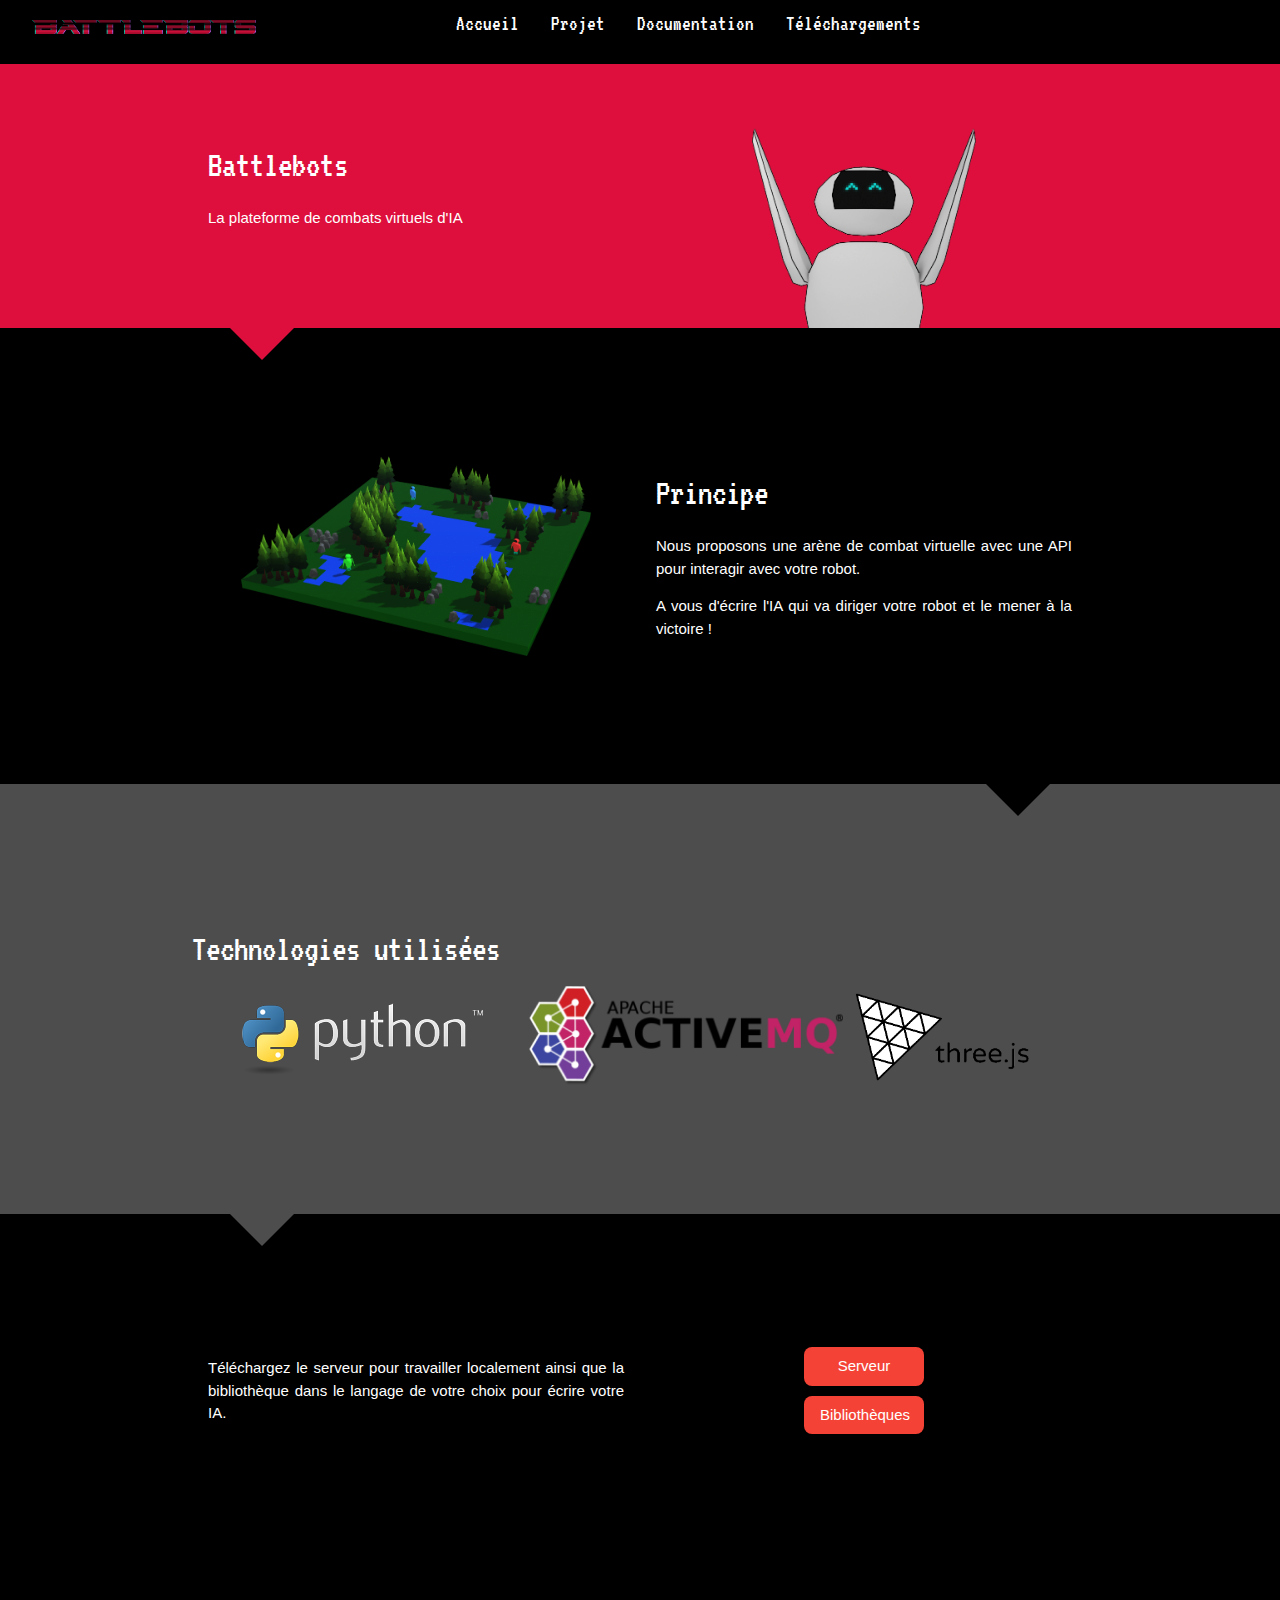
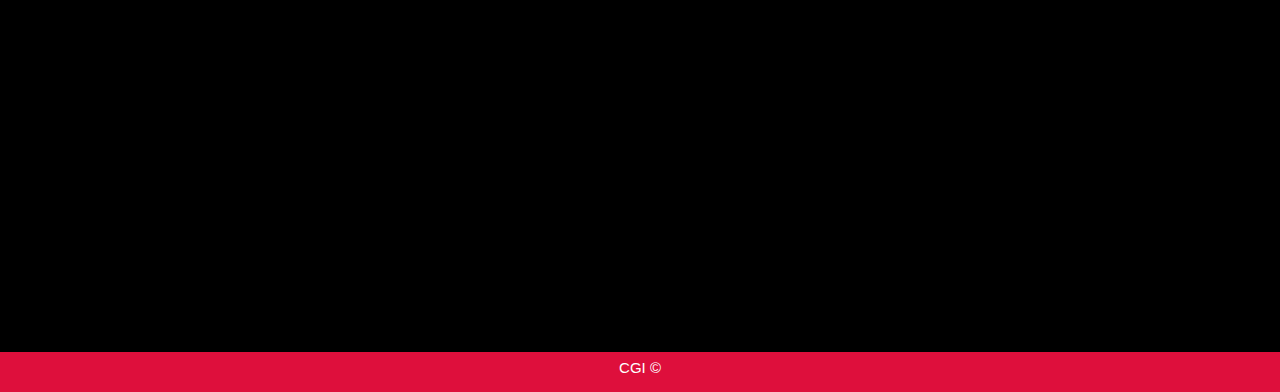
<file: index.html>
<!DOCTYPE html>
<html>
  <head>
    <title>Accueil • Battlebots</title>
    <link href="./assets/css/index.css" rel="stylesheet">
    <script type="module" src="./js/index.js"></script>
  </head>
  <body>
    <div id="page-container">

      <bb-header id="header"></bb-header>

      <div id="content-wrap">
        <bb-two-columns-section color="normal" caret="left" spacerTop="64">
          <bb-article slot="section-block-left">
            <h1 slot="article-title">Battlebots</h1>
            <p slot="article-body">La plateforme de combats virtuels d'IA</p>
          </bb-article>
          <img slot="section-block-right-center" src="./assets/img/robot1_wee.png" style="max-height: var(--section-img-large-max-height);"/>
        </bb-two-columns-section>
    
        <bb-two-columns-section color="alternative-2" caret="right" spacerBottom="128" spacerTop="128">
          <img slot="section-block-left-center" src="./assets/img/battlebots_ingame.png" style="max-height: var(--section-img-large-max-height);"/>
          <bb-article slot="section-block-right">
            <h1 slot="article-title">Principe</h1>
            <span slot="article-body">
              <p>Nous proposons une arène de combat virtuelle avec une API pour interagir avec votre robot.</p>
              <p>A vous d'écrire l'IA qui va diriger votre robot et le mener à la victoire !</p>
            </span>
          </bb-article>
        </bb-two-columns-section>
    
        <bb-single-column-section color="alternative-1" caret="left" spacerBottom="128" spacerTop="128">
          <h1 slot="section-block-title">Technologies utilisées</h1>
          <img slot="section-block-img-1" src="./assets/img/python.png" style="max-height: var(--section-img-small-max-height);"/>
          <img slot="section-block-img-2" src="./assets/img/activemq.png" style="max-height: var(--section-img-small-max-height);"/>
          <img slot="section-block-img-3" src="./assets/img/threejs.png" style="max-height: var(--section-img-small-max-height);"/>
        </bb-single-column-section>
    
        <bb-two-columns-section color="alternative-2" spacerBottom="512" spacerTop="128">
          <bb-article slot="section-block-left">
            <span slot="article-body">
              <p>Téléchargez le serveur pour travailler localement ainsi que la bibliothèque dans le langage de votre choix pour écrire votre IA.</p>
            </span>
          </bb-article>
          <div slot="section-block-right-center">
            <bb-button href="downloads.html#downloads-server">Serveur</bb-button>
            <bb-button href="downloads.html#downloads-libs">Bibliothèques</bb-button>
          </div>
        </bb-two-columns-section>

        <bb-footer></bb-footer>
      </div>
    </div>

  </body>
</html>
</file>
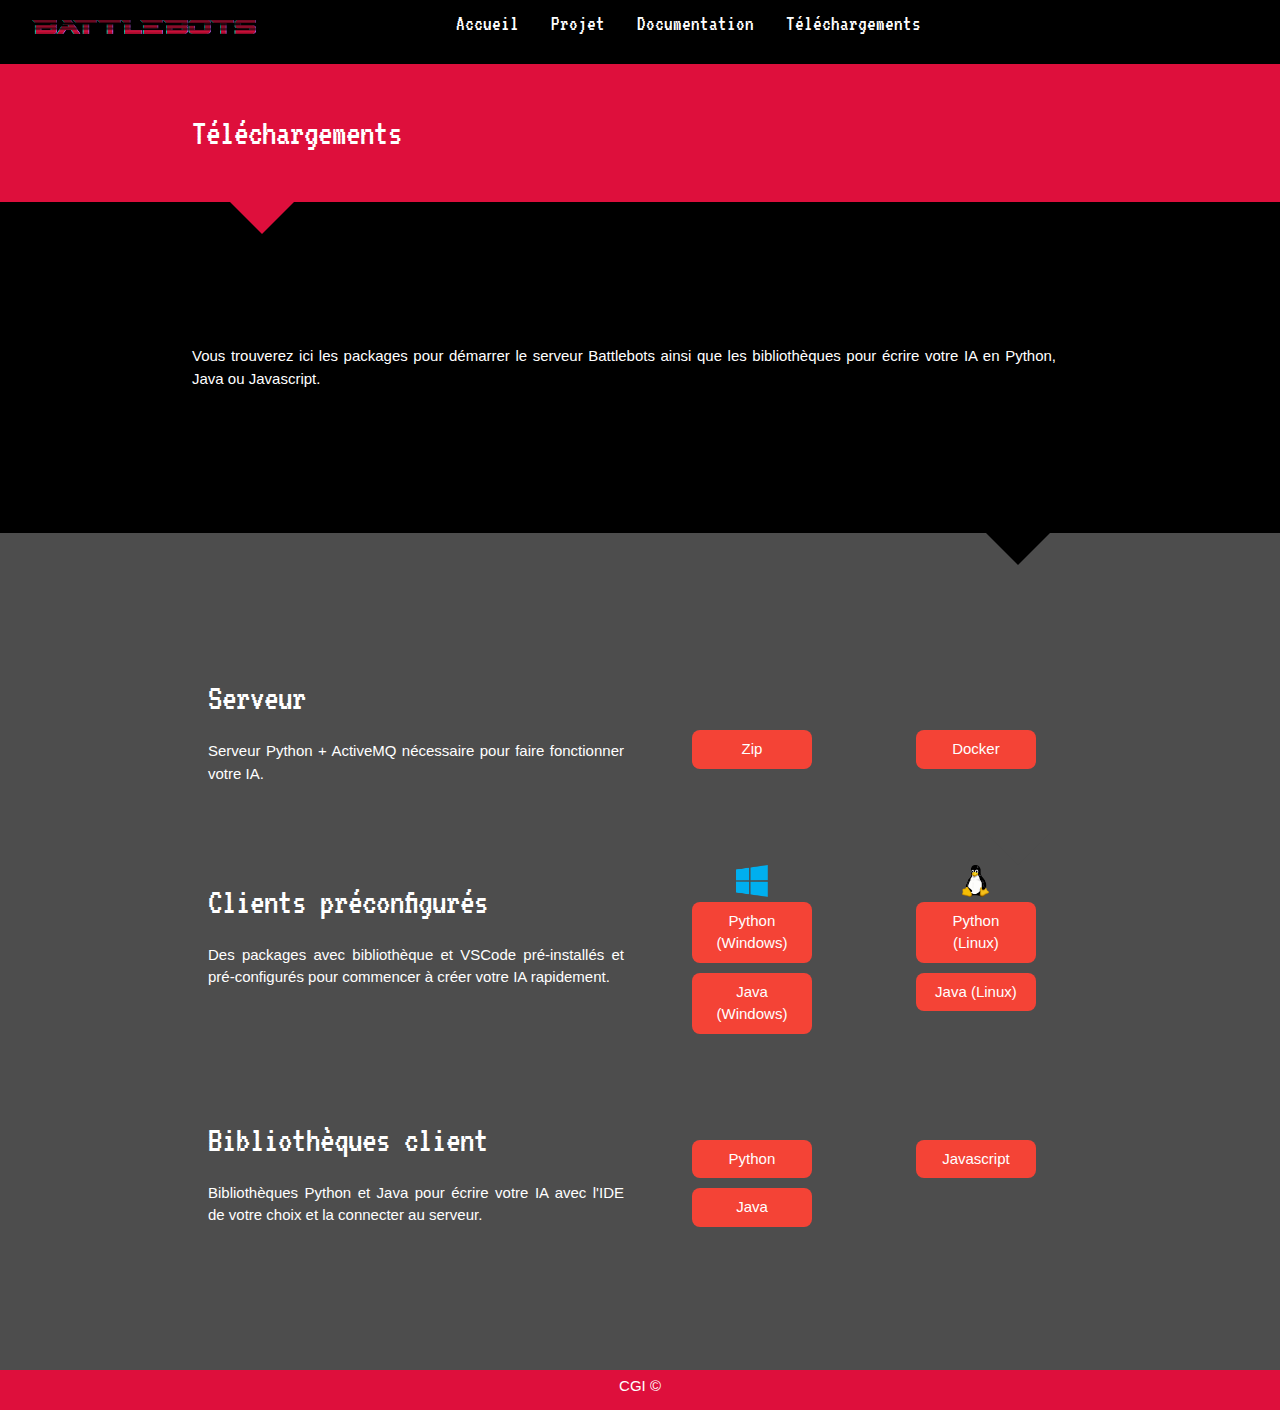
<file: downloads.html>
<!DOCTYPE html>
<html>
  <head>
    <title>Téléchargements • Battlebots</title>
    <link href="./assets/css/project.css" rel="stylesheet">
    <script type="module" src="./js/project.js"></script>
  </head>
  <body>
    <div id="page-container">

      <bb-header id="header"></bb-header>
    
      <div id="content-wrap">

        <bb-single-column-section color="normal" caret="left" spacerBottom="32" spacerTop="32">
          <h1 slot="section-block-title">Téléchargements</h1>
        </bb-single-column-section>

        <bb-single-column-section color="alternative-2" caret="right" spacerBottom="128" spacerTop="128">
          <p slot="section-block-body">
            Vous trouverez ici les packages pour démarrer le serveur Battlebots ainsi que les bibliothèques pour écrire votre IA en Python, Java ou Javascript.
          </p>
        </bb-single-column-section>

        <bb-two-columns-section id="downloads-server" color="alternative-1" caret="right" spacerBottom="32" spacerTop="128">
          <bb-article slot="section-block-left">
            <h1 slot="article-title">Serveur</h1>
            <p slot="article-body">Serveur Python + ActiveMQ nécessaire pour faire fonctionner votre IA.</p>
          </bb-article>
          <div slot="section-block-right-center">
            <div class="w3-cell-row">
              <div class="w3-cell">
                <img src="./assets/img/pixel.png" style="height: 64px;"/>
                <bb-button href="https://github.com/TalLC/battlebot/releases/download/0.5.3/battlebots-server-package.zip">Zip</bb-button>
              </div>
              <div class="w3-cell">
                <img src="./assets/img/pixel.png" style="height: 64px;"/>
                <bb-button href="https://github.com/TalLC/battlebot-docker-image/releases/download/0.5.3/battlebots-0.5.3.tar">Docker</bb-button>
              </div>
            </div>
          </div>
        </bb-two-columns-section>

        <bb-two-columns-section color="alternative-1" spacerBottom="32" spacerTop="32">
          <bb-article slot="section-block-left">
            <h1 slot="article-title">Clients préconfigurés</h1>
            <p slot="article-body">Des packages avec bibliothèque et VSCode pré-installés et pré-configurés pour commencer à créer votre IA rapidement.</p>
          </bb-article>
          <div slot="section-block-right-center">
            <div class="w3-cell-row">
              <div class="w3-cell">
                <img src="./assets/img/windows.png" style="height: 32px;"/>
                <bb-button href="https://github.com/TalLC/battlebot-client-pytho/releases/download/0.5.2/battlebots-ide-python-windows.zip">Python (Windows)</bb-button>
                <bb-button href="https://github.com/TalLC/battlebot-client-java/releases/download/0.5.2/battlebots-ide-java-windows.zip">Java (Windows)</bb-button>
              </div>
              <div class="w3-cell">
                <img src="./assets/img/linux.png" style="height: 32px;"/>
                <bb-button href="https://github.com/TalLC/battlebot-client-pytho/releases/download/0.5.2/battlebots-ide-python-linux.zip">Python (Linux)</bb-button>
                <bb-button href="https://github.com/TalLC/battlebot-client-java/releases/download/0.5.2/battlebots-ide-java-linux.zip">Java (Linux)</bb-button>
              </div>
            </div>
          </div>
        </bb-two-columns-section>

        <bb-two-columns-section id="downloads-libs" color="alternative-1" spacerBottom="128" spacerTop="32">
          <bb-article slot="section-block-left">
            <h1 slot="article-title">Bibliothèques client</h1>
            <p slot="article-body">Bibliothèques Python et Java pour écrire votre IA avec l'IDE de votre choix et la connecter au serveur.</p>
          </bb-article>
          <div slot="section-block-right-center">
            <div class="w3-cell-row">
              <div class="w3-cell">
                <img src="./assets/img/pixel.png" style="height: 32px;"/>
                <bb-button href="https://github.com/TalLC/battlebot-client-pytho/releases/download/0.5.2/battlebotslib-python.zip">Python</bb-button>
                <bb-button href="https://github.com/TalLC/battlebot-client-java/releases/download/0.5.2/battlebotslib-0.5.2-jar-with-dependencies.jar">Java</bb-button>
              </div>
              <div class="w3-cell">
                <img src="./assets/img/pixel.png" style="height: 32px;"/>
                <bb-button href="https://github.com/TalLC/battlebot-client-javascript/archive/refs/tags/0.5.2.zip">Javascript</bb-button>
              </div>
            </div>
          </div>
        </bb-two-columns-section>

        <bb-footer></bb-footer>
      </div>
    </div>

  </body>
</html>
</file>
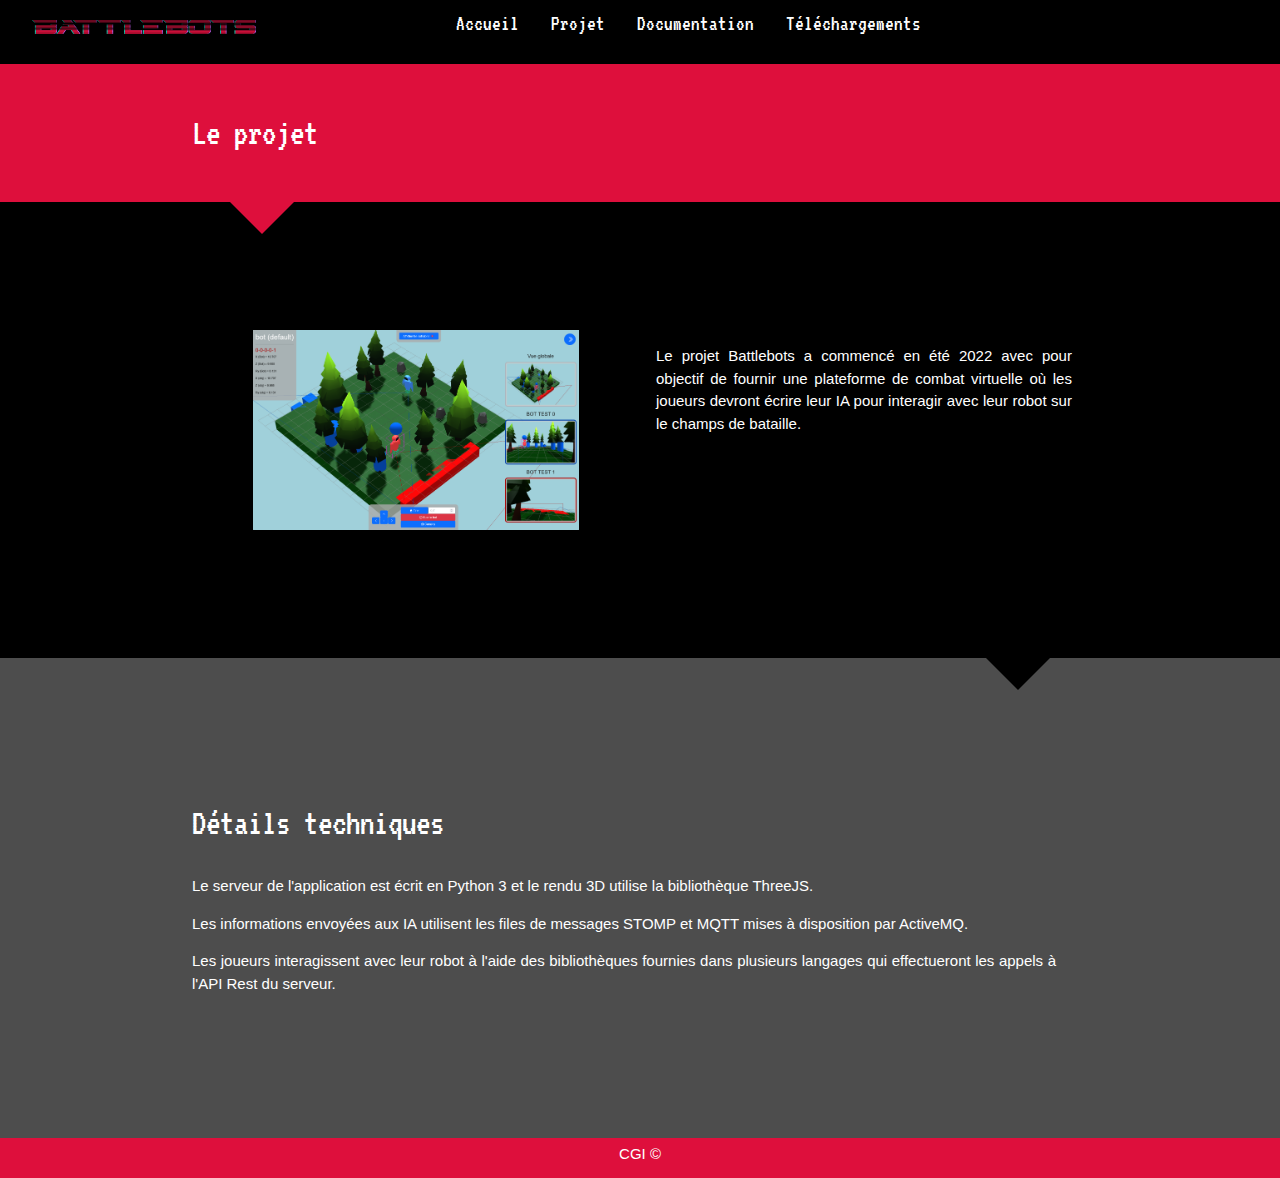
<file: project.html>
<!DOCTYPE html>
<html>
  <head>
    <title>Projet • Battlebots</title>
    <link href="./assets/css/project.css" rel="stylesheet">
    <script type="module" src="./js/project.js"></script>
  </head>
  <body>
    <div id="page-container">

      <bb-header id="header"></bb-header>
    
      <div id="content-wrap">

        <bb-single-column-section color="normal" caret="left" spacerBottom="32" spacerTop="32">
          <h1 slot="section-block-title">Le projet</h1>
        </bb-single-column-section>

        <bb-two-columns-section color="alternative-2" caret="right" spacerBottom="128" spacerTop="128">
          <div slot="section-block-left-center">
            <img src="./assets/img/battlebots_debug.png" onclick="document.getElementById('modal01').style.display='block'" class="w3-hover-opacity" style="cursor:zoom-in; max-height: var(--section-img-large-max-height);"/>
            <div id="modal01" class="w3-modal w3-animate-zoom" onclick="this.style.display='none'">
              <a href="./assets/img/battlebots_debug-xl.png">
                <img src="./assets/img/battlebots_debug-xl.png" class="w3-modal-content">
              </a>
            </div>
          </div>

          <bb-article slot="section-block-right">
            <span slot="article-body">
              <p>
                Le projet Battlebots a commencé en été 2022 avec pour objectif de fournir une plateforme de combat virtuelle où les joueurs devront écrire leur IA pour interagir avec leur robot sur le champs de bataille.
              </p>
            </span>
          </bb-article>
        </bb-two-columns-section>

        <bb-single-column-section color="alternative-1" spacerBottom="128" spacerTop="128">
          <h1 slot="section-block-title">Détails techniques</h1>
          <span slot="section-block-body">
            <p>Le serveur de l'application est écrit en Python 3 et le rendu 3D utilise la bibliothèque ThreeJS.</p>
            <p>Les informations envoyées aux IA utilisent les files de messages STOMP et MQTT mises à disposition par ActiveMQ.</p>
            <p>Les joueurs interagissent avec leur robot à l'aide des bibliothèques fournies dans plusieurs langages qui effectueront les appels à l'API Rest du serveur.</p>
          </span>
        </bb-single-column-section>

        <bb-footer></bb-footer>
      </div>
    </div>

  </body>
</html>
</file>
<file: assets/css/index.css>
@import url(main.css);
</file>
<file: assets/css/project.css>
@import url(main.css);
</file>
